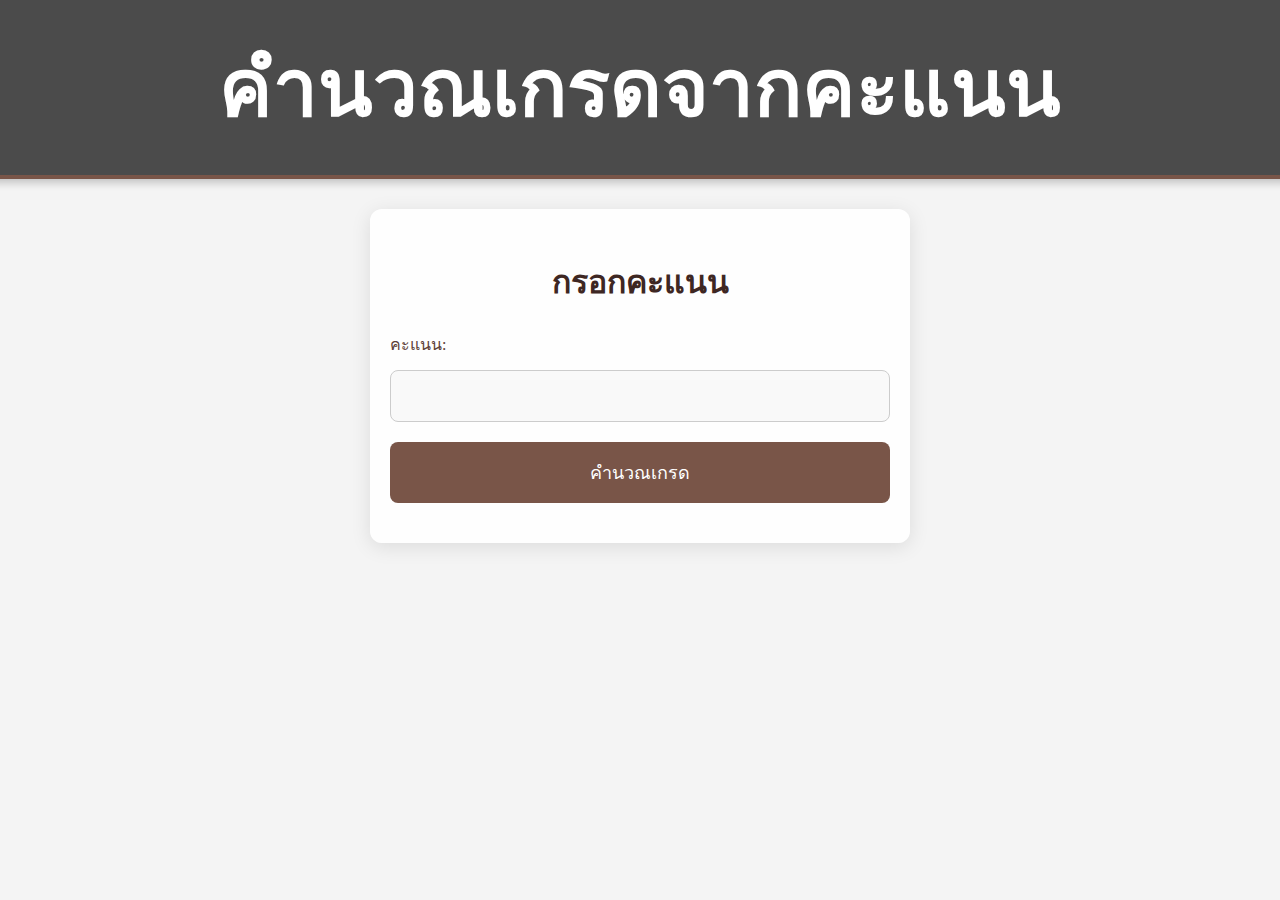
<file: java.html>
<!DOCTYPE html>
<html lang="th">
<head>
    <meta charset="UTF-8">
    <meta name="viewport" content="width=device-width, initial-scale=1.0">
    <title>คำนวณเกรด</title>
    <style>
        body {
            font-family: 'Times New Roman', Times, serif;
            margin: 0;
            background-color: #f4f4f4;
            color: #3E2723;
            padding: 0;
            height: 100vh;
            display: flex;
            flex-direction: column;
            justify-content: flex-start;
            align-items: center;
        }

        header {
            background-color: rgba(33, 33, 33, 0.8);
            color: white;
            text-align: center;
            padding: 1.5rem;
            width: 100%;
            box-shadow: 0 4px 8px rgba(0, 0, 0, 0.2);
            font-size: 2.5rem;
            border-bottom: 4px solid #795548; /* สีของไม้ */
        }

        h1 {
            margin: 0;
        }

        .container {
            width: 100%;
            max-width: 500px;
            margin: 30px auto;
            padding: 20px;
            background-color: rgba(255, 255, 255, 0.9); /* ใส่ความโปร่งแสง */
            border-radius: 12px;
            box-shadow: 0 4px 20px rgba(0, 0, 0, 0.1);
        }

        .form-container h2 {
            text-align: center;
            color: #3E2723;
            margin-bottom: 25px;
            font-size: 2rem;
        }

        .form-container label {
            display: block;
            margin: 10px 0 5px;
            color: #5D4037;
            font-size: 16px;
        }

        .form-container input {
            width: 100%;
            padding: 16px;
            margin: 8px 0 20px;
            border: 1px solid #ccc;
            border-radius: 8px;
            box-sizing: border-box;
            font-size: 16px;
            background-color: #f9f9f9;
            transition: border-color 0.3s ease-in-out;
        }

        .form-container input:focus {
            border-color: #795548;
            outline: none;
        }

        .form-container button {
            width: 100%;
            padding: 16px;
            background-color: #795548; /* สีของไม้ */
            color: white;
            border: none;
            border-radius: 8px;
            cursor: pointer;
            font-size: 18px;
            transition: background-color 0.3s ease-in-out;
        }

        .form-container button:hover {
            background-color: #6D4C41; /* สีของไม้เข้มขึ้น */
        }

        .result {
            text-align: center;
            margin-top: 20px;
            font-size: 1.5rem;
            font-weight: bold;
            color: #3E2723;
        }

        .result span {
            color: #795548;
        }
    </style>
</head>
<body>

<header>
    <h1>คำนวณเกรดจากคะแนน</h1>
</header>

<div class="container">

    <div class="form-container">
        <h2>กรอกคะแนน</h2>
        <form id="gradeForm">
            <label for="score">คะแนน:</label>
            <input type="number" id="score" name="score" min="0" max="100" required>

            <button type="button" onclick="calculateGrade()">คำนวณเกรด</button>
        </form>
    </div>

    <!-- แสดงผลเกรด -->
    <div class="result" id="gradeResult"></div>

</div>

<script>
    function calculateGrade() {
        // รับค่าคะแนนจากฟอร์ม
        var score = document.getElementById('score').value;
        var grade = '';

        // ตรวจสอบช่วงคะแนนและกำหนดเกรด
        if (score >= 90 && score <= 100) {
            grade = 'A';
        } else if (score >= 85 && score < 90) {
            grade = 'B+';
        } else if (score >= 80 && score < 85) {
            grade = 'B';
        } else if (score >= 75 && score < 80) {
            grade = 'C+';
        } else if (score >= 70 && score < 75) {
            grade = 'C';
        } else if (score >= 65 && score < 70) {
            grade = 'D+';
        } else if (score >= 60 && score < 65) {
            grade = 'D';
        } else if (score < 60) {
            grade = 'F';
        } else {
            grade = 'คะแนนไม่ถูกต้อง';
        }

        // แสดงผลเกรด
        var resultElement = document.getElementById('gradeResult');
        resultElement.innerHTML = 'เกรดของคุณคือ: <span>' + grade + '</span>';
    }
</script>

</body>
</html>
</file>
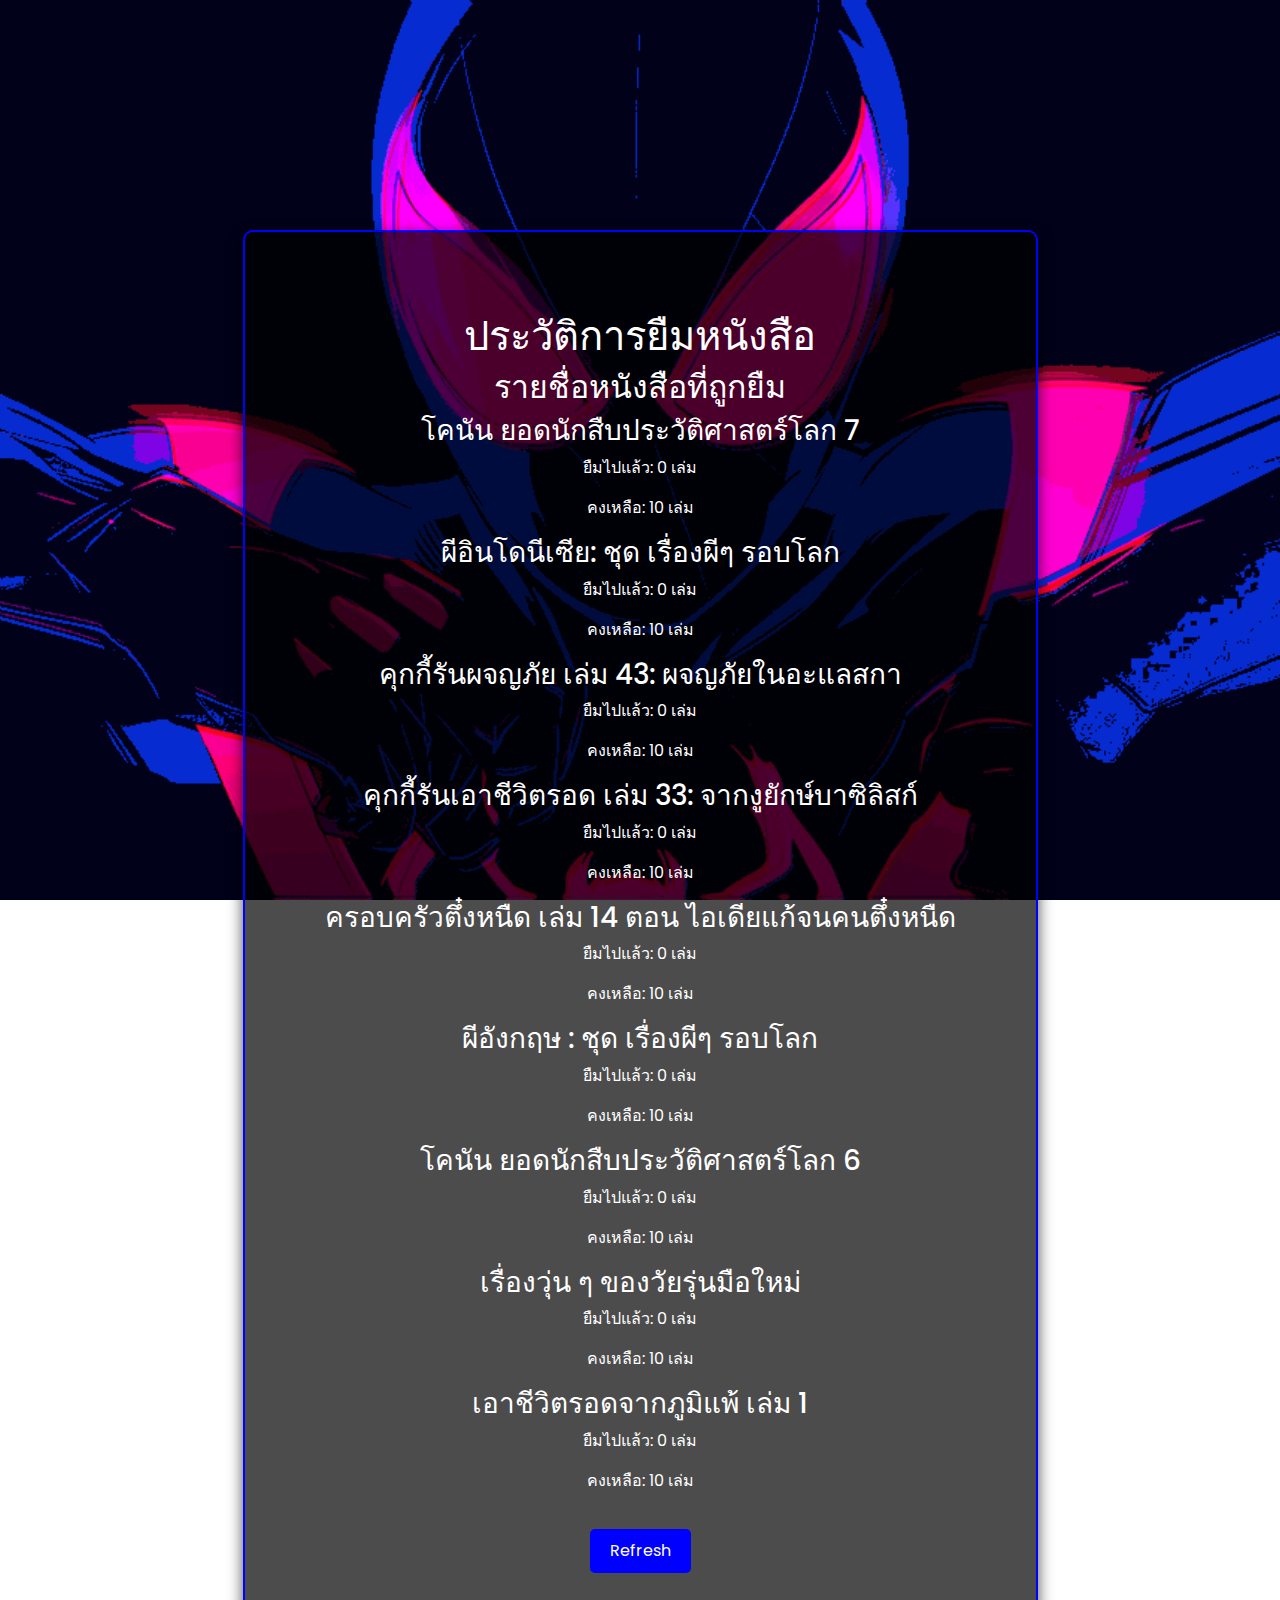
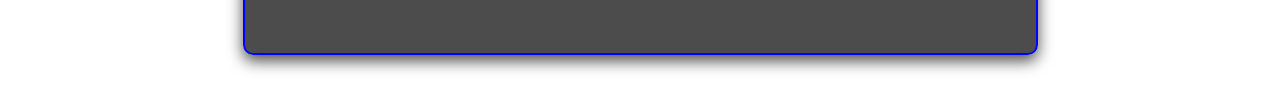
<file: static/ข้อมูล.html>
<!DOCTYPE html>
<html lang="th">

<head>
    <meta charset="UTF-8">
    <meta name="viewport" content="width=device-width, initial-scale=1.0">
    <title>ข้อมูล</title>
    <link href="https://fonts.googleapis.com/css2?family=Poppins:wght@300;400;600&display=swap" rel="stylesheet">
    <link rel="stylesheet" href="https://stackpath.bootstrapcdn.com/bootstrap/4.3.1/css/bootstrap.min.css">
    <link rel="stylesheet" href="https://cdnjs.cloudflare.com/ajax/libs/animate.css/4.1.1/animate.min.css">
    <link rel="stylesheet" crossorigin href="/static/Project.css">
    <style>
        .content {
            text-align: center;
            /* ทำให้ข้อความตรงกลาง */
            padding: 80px;
        }

        .text-section h1 {
            font-size: 2rem;
            font-weight: bold;
            margin-bottom: 20px;
        }

        .howto-section {
            margin-top: 80px;
            text-align: left;
            /* ข้อความในนี้จะจัดให้อยู่ทางซ้าย */
        }

        .howto-section h2 {
            font-size: 1.8rem;
            color: #0000ff;
            /* สีม่วงเข้ม */
            margin-bottom: 12px;
            font-weight: 600;
            padding-bottom: 5px;
            border-bottom: 2px solid #0000ff;
            /* เพิ่มเส้นขอบใต้หัวข้อ */
        }

        .howto-section p {
            font-size: 1rem;
            color: #ffffffc7;
            /* สีข้อความ */
            margin-bottom: 20px;
            line-height: 1.6;
            /* เพิ่มระยะห่างระหว่างบรรทัด */
            padding-left: 20px;
            /* ให้มีระยะห่างจากขอบซ้าย */
        }

        .footer {
            text-align: center;
            padding: 20px;
            background-color: #f8f9fa;
        }

        /* Animation */
        .animate-float-up {
            opacity: 0;
            transform: translateY(50px);
            transition: opacity 0.6s ease-out, transform 0.6s ease-out;
        }

        .animate-float-up-visible {
            opacity: 1;
            transform: translateY(0);
        }
    </style>
</head>

<body>
    <nav class="navbar navbar-expand-lg animate-float-up">
        <a class="navbar-brand" href="/static/Zeref.html">Z-BOOK</a>
        <div class="collapse navbar-collapse">
             <ul class="navbar-nav ml-auto">
                <li class="nav-item animate__animated animate__zoomIn"><a class="nav-link"
                        href="/static/หนังสือทั้งหมด.html">หนังสือทั้งหมด</a></li>
                <li class="nav-item animate__animated animate__zoomIn"><a class="nav-link"
                        href="/search_book">ค้นหารายการหนังสือ</a></li>
                <li class="nav-item animate__animated animate__zoomIn"><a class="nav-link"
                        href="/search_student">ค้นหารายชื่อนักศึกษา</a></li>
                <li class="nav-item animate__animated animate__zoomIn"><a class="nav-link"
                        href="/static/เติมเงิน.html">เติมเงิน</a></li>
                <li class="nav-item animate__animated animate__zoomIn"><a class="nav-link"
                        href="/static/ออกจากระบบ.html">ออกจากระบบ</a></li>
            </ul>
            </ul>
        </div>
    </nav>

    <div class="content animate__animated animate__zoomIn">
        <div>
            <h1>ประวัติการยืมหนังสือ</h1>
            <div class="borrow-history-section animate__animated animate__bounceInUp">
                <h2>รายชื่อหนังสือที่ถูกยืม</h2>
                <div id="borrowed-books">
                    <!-- รายการหนังสือที่ถูกยืมจะถูกแสดงที่นี่ -->
                </div>
                <button id="refreshButton" class="btn btn-primary">Refresh</button>
            </div>
        </div>
    </div>
    
    <script src="https://code.jquery.com/jquery-3.3.1.slim.min.js"></script>
    <script src="https://cdnjs.cloudflare.com/ajax/libs/popper.js/1.14.7/umd/popper.min.js"></script>
    <script src="https://stackpath.bootstrapcdn.com/bootstrap/4.3.1/js/bootstrap.min.js"></script>
    
    <script>
        const borrowedBooks = [
            { name: "โคนัน ยอดนักสืบประวัติศาสตร์โลก 7", total: 10, borrowed: 0 },
            { name: "ผีอินโดนีเซีย: ชุด เรื่องผีๆ รอบโลก", total: 10, borrowed: 0 },
            { name: "คุกกี้รันผจญภัย เล่ม 43: ผจญภัยในอะแลสกา", total: 10, borrowed: 0 },
            { name: "คุกกี้รันเอาชีวิตรอด เล่ม 33: จากงูยักษ์บาซิลิสก์", total: 10, borrowed: 0 },
            { name: "ครอบครัวตึ๋งหนืด เล่ม 14 ตอน ไอเดียแก้จนคนตึ๋งหนืด", total: 10, borrowed: 0 },
            { name: "ผีอังกฤษ : ชุด เรื่องผีๆ รอบโลก", total: 10, borrowed: 0 },
            { name: "โคนัน ยอดนักสืบประวัติศาสตร์โลก 6", total: 10, borrowed: 0 },
            { name: "เรื่องวุ่น ๆ ของวัยรุ่นมือใหม่", total: 10, borrowed: 0 },
            { name: "เอาชีวิตรอดจากภูมิแพ้ เล่ม 1", total: 10, borrowed: 0 },
        ];
    
        function displayBorrowedBooks() {
            const container = document.getElementById('borrowed-books');
            container.innerHTML = ''; // Clear the content before re-displaying
            borrowedBooks.forEach((book, index) => {
                const remaining = book.total - book.borrowed;
                const bookElement = document.createElement('div');
                bookElement.innerHTML = `
                    <h3>${book.name}</h3>
                    <p>ยืมไปแล้ว: <span id="borrowed-${index}">${book.borrowed}</span> เล่ม</p>
                    <p>คงเหลือ: <span id="remaining-${index}">${remaining}</span> เล่ม</p>
                `;
                container.appendChild(bookElement);
            });
        }
    
        function refreshPage() {
            displayBorrowedBooks();  // Reload the book info when the "Refresh" button is clicked
        }
    
        document.addEventListener("DOMContentLoaded", function() {
            displayBorrowedBooks(); // Display borrowed books initially
    
            // Add event listener for refresh button
            const refreshButton = document.getElementById("refreshButton");
            refreshButton.addEventListener("click", refreshPage); // Refresh the data on click
        });
    </script>
    
    <style>
        /* Styling for the Refresh button */
        #refreshButton {
            background-color: #0000ff; /* Blue color */
            color: white; /* White text */
            border: none; /* Remove border */
            padding: 10px 20px; /* Add padding */
            font-size: 16px; /* Font size */
            cursor: pointer; /* Pointer cursor */
            border-radius: 5px; /* Rounded corners */
            margin-top: 20px; /* Space from other elements */
        }
    
        /* Hover effect for Refresh button */
        #refreshButton:hover {
            background-color: #1e90ff; /* Lighter blue when hovered */
        }
    </style>
    
    
</body>

</html>
</file>
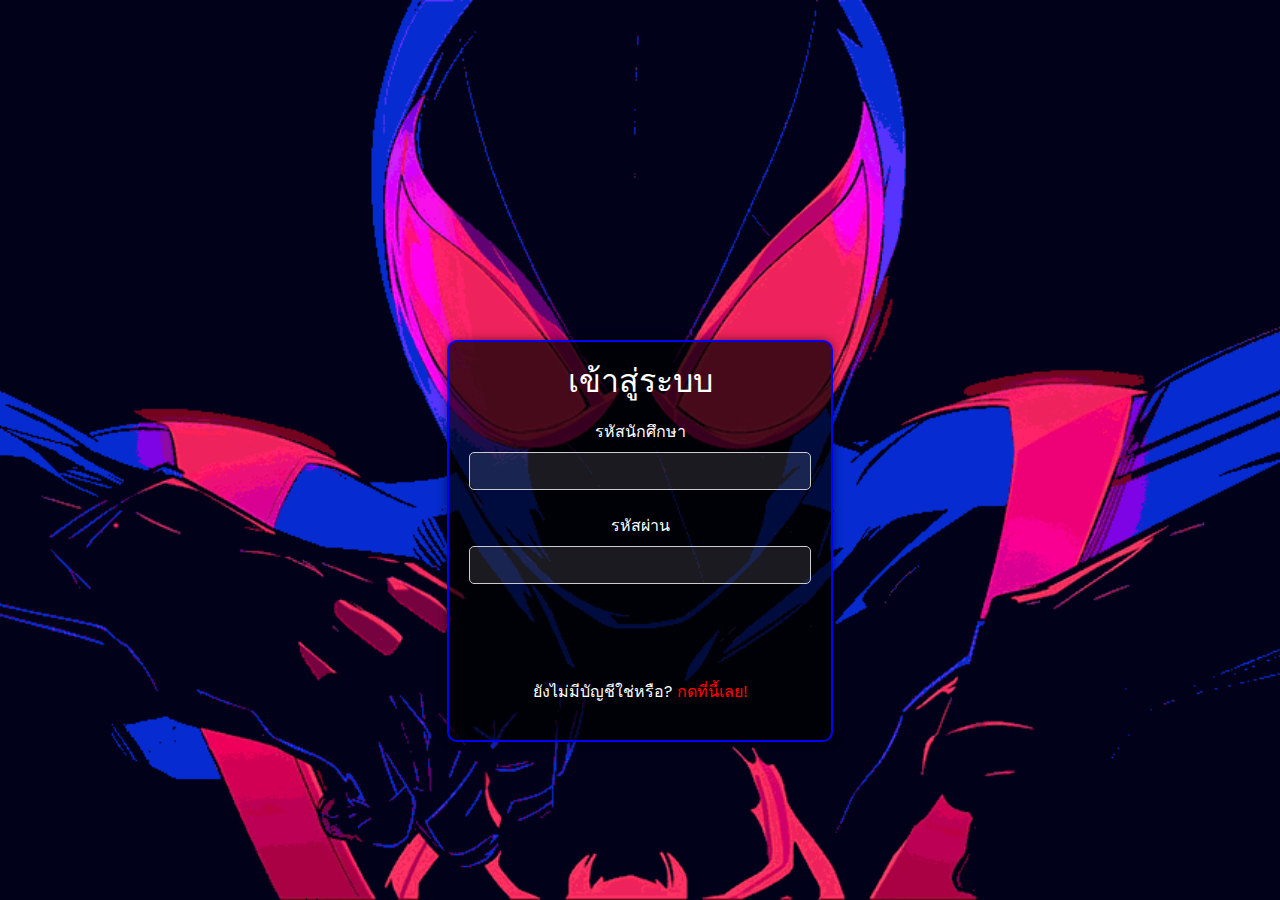
<file: static/ออกจากระบบ.html>
<!DOCTYPE html>
<html lang="th">

<head>
    <meta charset="UTF-8">
    <meta name="viewport" content="width=device-width, initial-scale=1.0">
    <title>Z-BOOK</title>
    <link href="https://fonts.googleapis.com/css2?family=Poppins:wght@300;400;600&display=swap" rel="stylesheet">
    <link rel="stylesheet" href="https://stackpath.bootstrapcdn.com/bootstrap/4.3.1/css/bootstrap.min.css">
    <link rel="stylesheet" href="https://cdnjs.cloudflare.com/ajax/libs/animate.css/4.1.1/animate.min.css">
    <link rel="stylesheet" href="/static/Project.css">
    <style>
        body {
            background-color: #000;
            color: #fff;
            font-family: 'Poppins', sans-serif;
        }

        .login-form,
        .register-form {
            max-width: 400px;
            margin: 50px auto;
            padding: 20px;
            background-color: rgba(0, 0, 0, 0.7);
            border-radius: 10px;
            box-shadow: 0 0 10px rgba(0, 0, 0, 0.5);
            border: 2px solid #0000ff;
        }

        .login-form h2,
        .register-form h2 {
            margin-bottom: 20px;
        }

        .form-group label {
            color: #fff;
        }

        .form-control {
            background-color: #333;
            border: none;
            color: #fff;
        }

        .btn-primary {
            background-color: #0000ff;
            border: none;
        }

        .text-white a {
            color: #ff0000;
        }

        .text-white a:hover {
            color: #ffffff;
        }

        .login-form p {
            margin-top: 20px;
        }

        .login-form,
        .register-form {
            max-width: 400px;
            margin: 50px auto;
            padding: 20px;
            background-color: rgba(0, 0, 0, 0.7);
            border-radius: 10px;
            box-shadow: 0 0 10px rgba(0, 0, 0, 0.5);
            border: 2px solid #0000ff;
        }

        .login-form h2,
        .register-form h2 {
            margin-bottom: 20px;
        }

        .form-group label {
            color: #fff;
        }

        .btn-primary {
            background-color: #0000ff;
            border: none;
        }

        .text-white a {
            color: #ff0000;
        }

        .text-white a:hover {
            color: #ffffff;
        }

        .login-form p,
        .register-form footer {
            margin-top: 20px;
        }

        .register-form {
            display: none;
        }

        .form-control {
            background-color: #333;
            /* Dark background for the dropdown */
            border: none;
            /* Remove border */
            color: #fff;
            /* White text */
            padding: 10px;
            /* Padding for a better appearance */
            border-radius: 5px;
            /* Rounded corners */
            font-size: 16px;
            /* Text size */
        }

        /* Styling the select dropdown when it's focused (active state) */
        .form-control:focus {
            background-color: #444;
            /* Slightly lighter background when focused */
            color: #ffffff;
            /* Yellow text color when focused */
            outline: none;
            /* Remove default focus outline */
        }

        /* Styling the options */
        .form-control option {
            background-color: #333;
            /* Background color for options */
            color: #fff;
            /* Text color for options */
        }

        /* Styling the option when hovered */
        .form-control option:hover {
            background-color: #555;
            /* Slightly lighter background on hover */
            color: #ffffff;
            /* Yellow text on hover */
        }

        /* Styling the option when selected */
        .form-control option:checked {
            background-color: #666;
            /* Even lighter background when selected */
            color: #ffffff;
            /* Yellow text for selected option */
        }

        .text-align {
            color: #eeeeeeaf;
            /* สีเทาอ่อน */
        }

        .animate-float-up {
            opacity: 0;
            transform: translateY(50px);
            transition: opacity 0.6s ease-out, transform 0.6s ease-out;
        }

        .animate-float-up-visible {
            opacity: 1;
            transform: translateY(0);
        }
    </style>
</head>

<body>
    <nav class="navbar navbar-expand-lg animate-float-up">
        <a class="navbar-brand" href="/static/Zeref.html">Z-BOOK</a>
        <button class="navbar-toggler" type="button" data-toggle="collapse" data-target="#navbarNav"
            aria-controls="navbarNav" aria-expanded="false" aria-label="Toggle navigation">
            <span class="navbar-toggler-icon"></span>
        </button>
        <div class="collapse navbar-collapse" id="navbarNav">
           <ul class="navbar-nav ml-auto">
                <li class="nav-item animate__animated animate__zoomIn"><a class="nav-link"
                        href="/static/หนังสือทั้งหมด.html">หนังสือทั้งหมด</a></li>
                <li class="nav-item animate__animated animate__zoomIn"><a class="nav-link"
                        href="/search_book">ค้นหารายการหนังสือ</a></li>
                <li class="nav-item animate__animated animate__zoomIn"><a class="nav-link"
                        href="/search_student">ค้นหารายชื่อนักศึกษา</a></li>
                <li class="nav-item animate__animated animate__zoomIn"><a class="nav-link"
                        href="/static/เติมเงิน.html">เติมเงิน</a></li>
                <li class="nav-item animate__animated animate__zoomIn"><a class="nav-link"
                        href="/static/ออกจากระบบ.html">ออกจากระบบ</a></li>
            </ul>
        </div>
    </nav>

    <!-- Login Form Section -->
    <div class="login-form animate__animated animate__zoomIn">
        <h2 class="text-center">เข้าสู่ระบบ</h2>

        <form action="/login" method="POST">
            <div class="form-group">
                <label for="studentID">รหัสนักศึกษา</label>
                <input type="text" id="studentID" name="studentID" class="form-control" required>
            </div>
            <div class="form-group">
                <label for="password">รหัสผ่าน</label>
                <input type="password" id="password" name="password" class="form-control" required>
            </div>
            <div class="form-group text-center">
                <div id="cloudflare-verification">

                </div>
            </div>
            <form action="/signup" method="get">
                <button type="submit" class="btn btn-primary btn-block animate-float-up">เข้าสู่ระบบ</button>
            </form>
        </form>
        <p class="text-white text-center">ยังไม่มีบัญชีใช่หรือ? <a href="#" id="show-register-form">กดที่นี้เลย!</a></p>
    </div>

    <!-- Register Form Section -->
    <div class="register-form container mt-5 animate__animated animate__zoomIn">
        <h2 class="text-center text-white mb-4">ลงทะเบียนผู้ใช้งาน</h2>
        <form action="/signup" method="post">
            <!-- คำนำหน้า และ รหัสนักศึกษา -->
            <div class="form-group row mb-3">
                <div class="col">
                    <label for="prefix" class="text-white">คำนำหน้า:</label>
                    <select id="prefix" name="prefix" class="form-control" required>
                        <option hidden>เลือกคำนำหน้า</option>
                        <option value="นาย">นาย</option>
                        <option value="นาง">นาง</option>
                        <option value="นางสาว">นางสาว</option>
                    </select>
                </div>
                <div class="col">
                    <label for="studentID" class="text-white">รหัสนักศึกษา:</label>
                    <input type="text" id="studentID" name="studentID" class="form-control" required>
                </div>
            </div>

            <!-- ชื่อ และ นามสกุล -->
            <div class="form-group row mb-3">
                <div class="col">
                    <label for="firstName" class="text-white">ชื่อ:</label>
                    <input type="text" id="firstName" name="firstName" class="form-control" required>
                </div>
                <div class="col">
                    <label for="lastName" class="text-white">นามสกุล:</label>
                    <input type="text" id="lastName" name="lastName" class="form-control" required>
                </div>
            </div>

            <!-- ชั้นปี และ แผนก -->
            <div class="form-group row mb-3">
                <div class="col">
                    <label for="year" class="text-white">ชั้นปี:</label>
                    <select id="year" name="year" class="form-control" required>
                        <option hidden>เลือกชั้นปี</option>
                        <option value="1">ปวช.1</option>
                        <option value="2">ปวช.2</option>
                        <option value="3">ปวช.3</option>
                        <option value="4">ปวส.1</option>
                        <option value="5">ปวส.2</option>
                    </select>
                </div>
                <div class="col">
                    <label for="department" class="text-white">แผนก:</label>
                    <select id="department" name="department" class="form-control" required>
                        <option hidden>เลือกแผนก</option>
                        <option value="แผนกวิชาช่างเทคนิคคอมพิวเตอร์">แผนกวิชาช่างเทคนิคคอมพิวเตอร์</option>
                        <option value="แผนกวิชาช่างอิเล็กทรอนิกส์">แผนกวิชาช่างอิเล็กทรอนิกส์</option>
                        <option value="แผนกวิชาช่างไฟฟ้า">แผนกวิชาช่างไฟฟ้า</option>
                        <option value="แผนกวิชาช่างเชื่อมโลหะ">แผนกวิชาช่างเชื่อมโลหะ</option>
                    </select>
                </div>
            </div>
            <!-- เลขบัญชี และ อายุ -->
            <div class="form-group row mb-3">
                <div class="col">
                    <label for="accountNumber" class="text-white">เลขบัญชี:</label>
                    <input type="text" id="accountNumber" name="accountNumber" class="form-control" required>
                </div>
                <div class="col">
                    <label for="age" class="text-white">อายุ:</label>
                    <input type="number" id="age" name="age" class="form-control" min="1" max="100" required>
                </div>
            </div>

            <!-- อีเมล และ เบอร์โทรศัพท์ -->
            <div class="form-group row mb-3">
                <div class="col">
                    <label for="email" class="text-white">อีเมล:</label>
                    <input type="email" id="email" name="email" class="form-control" required>
                </div>
                <div class="col">
                    <label for="phone" class="text-white">เบอร์โทรศัพท์:</label>
                    <input type="tel" id="phone" name="phone" class="form-control" pattern="[0-9]{10}" required
                        title="กรุณากรอกเบอร์โทรศัพท์ให้ถูกต้อง (ตัวเลข 10 หลัก)"
                        oninput="this.value = this.value.replace(/[^0-9]/g, '')">
                    <small class="text-align">กรุณากรอกเบอร์โทรศัพท์ 10 หลัก</small>
                </div>
            </div>

            <!-- รหัสผ่าน -->
            <div class="form-group mb-3">
                <label for="password" class="text-white">รหัสผ่าน:</label>
                <input type="password" id="password" name="password" class="form-control" required>
            </div>

            <!-- ปุ่มส่งข้อมูล -->
            <button type="submit" class="btn btn-primary btn-block animate-float-up">ลงชื่อเข้าใช้</button>

            <!-- ลิงก์ไปยังหน้าเข้าสู่ระบบ -->
            <footer class="text-center mt-3 text-white">
                มีสมาชิกอยู่แล้วใช่ไหม? <a href="ออกจากระบบ.html" style="color: #ff0000;">กดตรงนี้ได้เลย</a>
            </footer>
        </form>
    </div>
    <script src="https://code.jquery.com/jquery-3.3.1.slim.min.js"></script>
    <script src="https://cdnjs.cloudflare.com/ajax/libs/popper.js/1.14.7/umd/popper.min.js"></script>
    <script src="https://stackpath.bootstrapcdn.com/bootstrap/4.3.1/js/bootstrap.min.js"></script>
    <script>
        document.querySelector('.navbar-toggler').addEventListener('click', function () {
            const menu = document.querySelector('.navbar-collapse');
            menu.classList.toggle('show');
        });
        document.getElementById('show-register-form').addEventListener('click', function (event) {
            event.preventDefault();
            document.querySelector('.login-form').style.display = 'none';
            document.querySelector('.register-form').style.display = 'block';
        });
    </script>
</body>

</html>
</file>
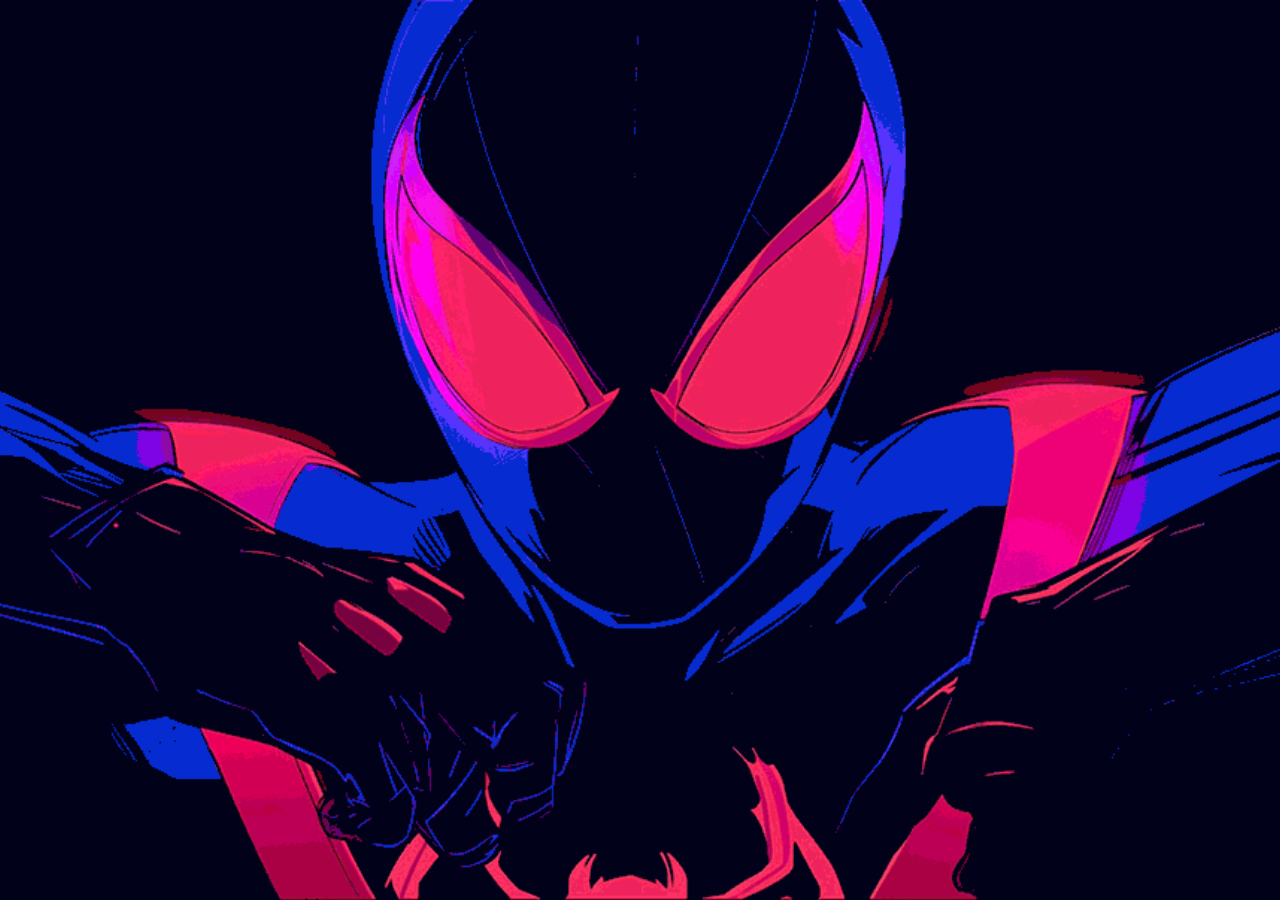
<file: templates/Login.html>
<!DOCTYPE html>
<html lang="th">

<head>
    <meta charset="UTF-8">
    <meta name="viewport" content="width=device-width, initial-scale=1.0">
    <title>Z-BOOK</title>
    <link href="https://fonts.googleapis.com/css2?family=Poppins:wght@300;400;600&display=swap" rel="stylesheet">
    <link rel="stylesheet" href="https://stackpath.bootstrapcdn.com/bootstrap/4.3.1/css/bootstrap.min.css">
    <link rel="stylesheet" href="https://cdnjs.cloudflare.com/ajax/libs/animate.css/4.1.1/animate.min.css">
    <link rel="stylesheet" href="/static/Project.css">
    <style>
        body {
            background-color: #000;
            color: #fff;
            font-family: 'Poppins', sans-serif;
        }

        .login-form,
        .register-form {
            max-width: 400px;
            margin: 50px auto;
            padding: 20px;
            background-color: rgba(0, 0, 0, 0.7);
            border-radius: 10px;
            box-shadow: 0 0 10px rgba(0, 0, 0, 0.5);
            border: 2px solid #0000ff;
        }

        .login-form h2,
        .register-form h2 {
            margin-bottom: 20px;
        }

        .form-group label {
            color: #fff;
        }

        .form-control {
            background-color: #333;
            border: none;
            color: #fff;
        }

        .btn-primary {
            background-color: #0000ff;
            border: none;
        }

        .text-white a {
            color: #ff0000;
        }

        .text-white a:hover {
            color: #ffffff;
        }

        .login-form p {
            margin-top: 20px;
        }

        .login-form,
        .register-form {
            max-width: 400px;
            margin: 50px auto;
            padding: 20px;
            background-color: rgba(0, 0, 0, 0.7);
            border-radius: 10px;
            box-shadow: 0 0 10px rgba(0, 0, 0, 0.5);
            border: 2px solid #0000ff;
        }

        .login-form h2,
        .register-form h2 {
            margin-bottom: 20px;
        }

        .form-group label {
            color: #fff;
        }

        .btn-primary {
            background-color: #0000ff;
            border: none;
        }

        .text-white a {
            color: #ff0000;
        }

        .text-white a:hover {
            color: #ffffff;
        }

        .login-form p,
        .register-form footer {
            margin-top: 20px;
        }

        .register-form {
            display: none;
        }

        .form-control {
            background-color: #333;
            /* Dark background for the dropdown */
            border: none;
            /* Remove border */
            color: #fff;
            /* White text */
            padding: 10px;
            /* Padding for a better appearance */
            border-radius: 5px;
            /* Rounded corners */
            font-size: 16px;
            /* Text size */
        }

        /* Styling the select dropdown when it's focused (active state) */
        .form-control:focus {
            background-color: #444;
            /* Slightly lighter background when focused */
            color: #ffffff;
            /* Yellow text color when focused */
            outline: none;
            /* Remove default focus outline */
        }

        /* Styling the options */
        .form-control option {
            background-color: #333;
            /* Background color for options */
            color: #fff;
            /* Text color for options */
        }

        /* Styling the option when hovered */
        .form-control option:hover {
            background-color: #555;
            /* Slightly lighter background on hover */
            color: #ffffff;
            /* Yellow text on hover */
        }

        /* Styling the option when selected */
        .form-control option:checked {
            background-color: #666;
            /* Even lighter background when selected */
            color: #ffffff;
            /* Yellow text for selected option */
        }

        .text-align {
            color: #eeeeeeaf;
            /* สีเทาอ่อน */
        }

        .animate-float-up {
            opacity: 0;
            transform: translateY(50px);
            transition: opacity 0.6s ease-out, transform 0.6s ease-out;
        }

        .animate-float-up-visible {
            opacity: 1;
            transform: translateY(0);
        }
    </style>
</head>

<body>
    <nav class="navbar navbar-expand-lg animate-float-up">
        <a class="navbar-brand" href="/static/Zeref.html">Z-BOOK</a>
        <button class="navbar-toggler" type="button" data-toggle="collapse" data-target="#navbarNav"
            aria-controls="navbarNav" aria-expanded="false" aria-label="Toggle navigation">
            <span class="navbar-toggler-icon"></span>
        </button>
        <div class="collapse navbar-collapse" id="navbarNav">
           <ul class="navbar-nav ml-auto">
                <li class="nav-item animate__animated animate__zoomIn"><a class="nav-link"
                        href="/static/หนังสือทั้งหมด.html">หนังสือทั้งหมด</a></li>
                <li class="nav-item animate__animated animate__zoomIn"><a class="nav-link"
                        href="/search_book">ค้นหารายการหนังสือ</a></li>
                <li class="nav-item animate__animated animate__zoomIn"><a class="nav-link"
                        href="/search_student">ค้นหารายชื่อนักศึกษา</a></li>
                <li class="nav-item animate__animated animate__zoomIn"><a class="nav-link"
                        href="/static/เติมเงิน.html">เติมเงิน</a></li>
                <li class="nav-item animate__animated animate__zoomIn"><a class="nav-link"
                        href="/static/ออกจากระบบ.html">ออกจากระบบ</a></li>
            </ul>
        </div>
    </nav>

    <!-- Login Form Section -->
    <div class="login-form animate-float-up">
        <h2 class="text-center">เข้าสู่ระบบ</h2>
    
        <form action="/login" method="POST">
            <div class="form-group">
                <label for="studentID">รหัสนักศึกษา</label>
                <input type="text" id="studentID" name="studentID" class="form-control" required>
            </div>
            <div class="form-group">
                <label for="password">รหัสผ่าน</label>
                <input type="password" id="password" name="password" class="form-control" required>
            </div>
    
            <!-- Display error messages from flash -->
            <form action="/signup" method="get">
                <button type="submit" class="btn btn-primary btn-block animate-float-up">เข้าสู่ระบบ</button>
            </form>
        </form>
        <p class="text-white text-center">ยังไม่มีบัญชีใช่หรือ? <a href="#" id="show-register-form">กดที่นี้เลย!</a></p>
    </div>

    <!-- Register Form Section -->
    <div class="register-form container mt-5 animate-float-up">
        <h2 class="text-center text-white mb-4">ลงทะเบียนผู้ใช้งาน</h2>
        <form action="/signup" method="post">
            <!-- คำนำหน้า และ รหัสนักศึกษา -->
            <div class="form-group row mb-3">
                <div class="col">
                    <label for="prefix" class="text-white">คำนำหน้า:</label>
                    <select id="prefix" name="prefix" class="form-control" required>
                        <option hidden>เลือกคำนำหน้า</option>
                        <option value="นาย">นาย</option>
                        <option value="นาง">นาง</option>
                        <option value="นางสาว">นางสาว</option>
                    </select>
                </div>
                <div class="col">
                    <label for="studentID" class="text-white">รหัสนักศึกษา:</label>
                    <input type="text" id="studentID" name="studentID" class="form-control" required>
                </div>
            </div>

            <!-- ชื่อ และ นามสกุล -->
            <div class="form-group row mb-3">
                <div class="col">
                    <label for="firstName" class="text-white">ชื่อ:</label>
                    <input type="text" id="firstName" name="firstName" class="form-control" required>
                </div>
                <div class="col">
                    <label for="lastName" class="text-white">นามสกุล:</label>
                    <input type="text" id="lastName" name="lastName" class="form-control" required>
                </div>
            </div>

            <!-- ชั้นปี และ แผนก -->
            <div class="form-group row mb-3">
                <div class="col">
                    <label for="year" class="text-white">ชั้นปี:</label>
                    <select id="year" name="year" class="form-control" required>
                        <option hidden>เลือกชั้นปี</option>
                        <option value="1">ปวช.1</option>
                        <option value="2">ปวช.2</option>
                        <option value="3">ปวช.3</option>
                        <option value="4">ปวส.1</option>
                        <option value="5">ปวส.2</option>
                    </select>
                </div>
                <div class="col">
                    <label for="department" class="text-white">แผนก:</label>
                    <select id="department" name="department" class="form-control" required>
                        <option hidden>เลือกแผนก</option>
                        <option value="แผนกวิชาช่างเทคนิคคอมพิวเตอร์">แผนกวิชาช่างเทคนิคคอมพิวเตอร์</option>
                        <option value="แผนกวิชาช่างอิเล็กทรอนิกส์">แผนกวิชาช่างอิเล็กทรอนิกส์</option>
                        <option value="แผนกวิชาช่างไฟฟ้า">แผนกวิชาช่างไฟฟ้า</option>
                        <option value="แผนกวิชาช่างเชื่อมโลหะ">แผนกวิชาช่างเชื่อมโลหะ</option>
                    </select>
                </div>
            </div>
            <!-- เลขบัญชี และ อายุ -->
            <div class="form-group row mb-3">
                <div class="col">
                    <label for="accountNumber" class="text-white">เลขบัญชี:</label>
                    <input type="text" id="accountNumber" name="accountNumber" class="form-control" required>
                </div>
                <div class="col">
                    <label for="age" class="text-white">อายุ:</label>
                    <input type="number" id="age" name="age" class="form-control" min="1" max="100" required>
                </div>
            </div>

            <!-- อีเมล และ เบอร์โทรศัพท์ -->
            <div class="form-group row mb-3">
                <div class="col">
                    <label for="email" class="text-white">อีเมล:</label>
                    <input type="email" id="email" name="email" class="form-control" required>
                </div>
                <div class="col">
                    <label for="phone" class="text-white">เบอร์โทรศัพท์:</label>
                    <input type="tel" id="phone" name="phone" class="form-control" pattern="[0-9]{10}" required
                        title="กรุณากรอกเบอร์โทรศัพท์ให้ถูกต้อง (ตัวเลข 10 หลัก)"
                        oninput="this.value = this.value.replace(/[^0-9]/g, '')">
                    <small class="text-align">กรุณากรอกเบอร์โทรศัพท์ 10 หลัก</small>
                </div>
            </div>

            <!-- รหัสผ่าน -->
            <div class="form-group mb-3">
                <label for="password" class="text-white">รหัสผ่าน:</label>
                <input type="password" id="password" name="password" class="form-control" required>
            </div>

            <!-- ปุ่มส่งข้อมูล -->
            <button type="submit" class="btn btn-primary btn-block">ลงชื่อเข้าใช้</button>

            <!-- ลิงก์ไปยังหน้าเข้าสู่ระบบ -->
            <footer class="text-center mt-3 text-white">
                มีสมาชิกอยู่แล้วใช่ไหม? <a href="ออกจากระบบ.html" style="color: #ff0000;">กดตรงนี้ได้เลย</a>
            </footer>
        </form>
    </div>
    <script src="https://code.jquery.com/jquery-3.3.1.slim.min.js"></script>
    <script src="https://cdnjs.cloudflare.com/ajax/libs/popper.js/1.14.7/umd/popper.min.js"></script>
    <script src="https://stackpath.bootstrapcdn.com/bootstrap/4.3.1/js/bootstrap.min.js"></script>
    <script>
        // ตรวจสอบสถานะการเข้าสู่ระบบ
        function checkLoginStatus() {
            const isLoggedIn = localStorage.getItem("loggedIn"); // ตรวจสอบว่าเข้าสู่ระบบหรือยัง

            // ถ้ายังไม่ได้เข้าสู่ระบบ
            if (!isLoggedIn) {
                // แสดงหน้าฟอร์มเข้าสู่ระบบ
                document.getElementById('login-form').style.display = 'block';
                document.getElementById('register-form').style.display = 'none';
            } else {
                // ถ้าเข้าสู่ระบบแล้ว เปลี่ยนเส้นทางไปยังหน้าหลัก
                window.location.href = "/home"; // ปรับให้เป็นหน้าแรกที่คุณต้องการ
            }
        }

        // เมื่อโหลดหน้า
        window.onload = checkLoginStatus;

        // การเข้าสู่ระบบ
        document.getElementById('loginForm').addEventListener('submit', function(event) {
            event.preventDefault();
            const studentID = document.getElementById('studentID').value;
            const password = document.getElementById('password').value;

            // หากข้อมูลถูกต้อง
            if (studentID && password) {
                // บันทึกสถานะการเข้าสู่ระบบ
                localStorage.setItem("loggedIn", true);
                window.location.href = "/home"; // เปลี่ยนไปหน้าแรก
            } else {
                alert('กรุณากรอกข้อมูลให้ถูกต้อง');
            }
        });

        // แสดงแบบฟอร์มลงทะเบียน
        document.getElementById('show-register-form').addEventListener('click', function(event) {
            event.preventDefault();
            document.getElementById('login-form').style.display = 'none';
            document.getElementById('register-form').style.display = 'block';
        });
    </script>
</body>

</html>
</file>
<file: static/Project.css>
/* Global Styles */
@keyframes floatUp {
    from {
        opacity: 0;
        transform: translateY(50px);
    }

    to {
        opacity: 1;
        transform: translateY(0);
    }
}

.animate-float-up {
    animation: floatUp 1s ease-out forwards;
    opacity: 0;
}

body {
    margin: 0;
    font-family: 'Poppins', sans-serif;
    background: url('/static/images/spider.gif') no-repeat center center fixed;
    background-size: cover;
    color: #fff;
    text-align: center;
    min-height: 100vh;
    display: flex;
    flex-direction: column;
    justify-content: center;
    align-items: center;
}

/* Navbar */
.navbar {
    display: flex;
    justify-content: center;
    align-items: center;
    padding: 3rem;
    background-color: rgba(0, 0, 0, 0.7);
    margin: 3rem;
    border-radius: 10px;
    box-shadow: 0px 6px 15px rgba(0, 0, 0, 0.7);
    text-align: center;
    border: 2px solid #0000ff;
}

/* สไตล์สำหรับ .navbar-brand */
.navbar-brand {
    color: #D8DEE9;
    /* สีเริ่มต้นเหมือน .nav-link */
    font-size: 1.75rem;
    font-weight: bold;
    margin-left: 20px;
    transition: color 0.3s ease, transform 0.3s ease;
    /* การเปลี่ยนสีและขยายเมื่อชี้ */
}

/* เมื่อชี้ไปที่ .navbar-brand */
.navbar-brand:hover {
    color: #D8DEE9;
    /* เปลี่ยนสีเหมือน .nav-link เมื่อชี้ */
    transform: scale(1.1);
    /* ขยายขนาดเมื่อชี้ */
}

/* เมื่อคลิกที่ .navbar-brand */
.navbar-brand:active {
    color: #9b59b6;
    /* สีม่วงเมื่อคลิก */
    transform: scale(0.98);
    /* ลดขนาดเมื่อคลิก */
}

/* Navbar Links - Hover Effects */
.navbar-nav .nav-item a {
    color: #fff;
    padding: 10px;
    text-decoration: none;
}

.navbar-nav .nav-link {
    color: #D8DEE9;
    margin-left: 20px;
    font-size: 1.1rem;
    transition: color 0.3s ease, transform 0.3s ease;
}

.navbar-nav .nav-link:hover {
    color: #D8DEE9;
    transform: scale(1.1);
}

.navbar-nav .nav-link:active {
    color: #0000ff;
    transform: scale(0.98);
}

/* Content Section */
.content {
    display: flex;
    justify-content: center;
    align-items: center;
    padding: 3rem;
    background-color: rgba(0, 0, 0, 0.7);
    margin: 3rem;
    border-radius: 10px;
    box-shadow: 0px 6px 15px rgba(0, 0, 0, 0.7);
    text-align: center;
    border: 2px solid #0000ff;
}

.content img {
    max-width: 60%;
    height: auto;
    border-radius: 10px;
}

.text-section {
    max-width: 40%;
    color: white;
}

.text-section h1 {
    font-size: 3rem;
    font-weight: 700;
    margin-bottom: 1rem;
}

.text-section p {
    font-size: 1.25rem;
    line-height: 1.6;
    margin-bottom: 2rem;
}

.text-section button {
    background-color: rgba(0, 0, 0, 0.6);
    /* สีพื้นหลังดำบาง */
    color: white;
    border: 2px solid #0000ff;
    /* กรอบสีม่วง */
    padding: 0.75rem 1.5rem;
    font-size: 1rem;
    cursor: pointer;
    border-radius: 8px;
    transition: all 0.3s ease;
    position: relative;
    box-shadow: 0px 4px 6px rgba(0, 0, 0, 0.2);
    /* เงาเบาๆ เพื่อให้ปุ่มดูมีมิติ */
}

/* เอฟเฟกต์เมื่อ hover */
.text-section button:hover {
    background-color: #0000ff;
    /* สีม่วงเข้ม */
    border-color: #0000ff;
    /* เปลี่ยนกรอบเป็นสีม่วงเข้ม */
    transform: translateY(-5px);
    /* เคลื่อนที่ขึ้นเล็กน้อย */
    box-shadow: 0px 8px 12px rgba(0, 0, 0, 0.3);
    /* เพิ่มเงาให้มากขึ้น */
}

/* เอฟเฟกต์เมื่อคลิกปุ่ม */
.text-section button:active {
    transform: translateY(2px);
    /* เคลื่อนที่ลงเมื่อคลิก */
    box-shadow: 0px 2px 4px rgba(0, 0, 0, 0.1);
    /* ลดเงาเมื่อคลิก */
}

/* เพิ่มเอฟเฟกต์เมื่อได้รับการโฟกัส */
.text-section button:focus {
    outline: none;
    /* เอาขอบสีออก */
    border-color: #0000ff;
    /* ขอบสีม่วงเข้ม */
    box-shadow: 0px 0px 8px #0000ff;
    /* เพิ่มแสงสีม่วงเมื่อปุ่มได้รับการโฟกัส */
}


/* Products Section */
.products-section {
    padding: 1rem 1.5rem;
    background-color: rgba(0, 0, 0, 0.6);
    margin: 3rem 0;
    border-radius: 12px;
    box-shadow: 0px 8px 20px rgba(0, 0, 0, 0.5);
    border: 2px solid #0000ff;
}

.products-section h2 {
    font-size: 2.5rem;
    color: #fff;
    margin-bottom: 2rem;
    font-weight: 700;
}

.products-container {
    display: flex;
    flex-wrap: wrap;
    justify-content: space-between;
}

.product-card {
    background-color: rgba(255, 255, 255, 0.1);
    border-radius: 10px;
    padding: 1.5rem;
    margin: 1rem;
    text-align: center;
    width: 250px;
    transition: all 0.3s ease;
    box-shadow: 0px 4px 10px rgba(0, 0, 0, 0.3);
}

.product-card:hover {
    transform: translateY(-5px);
    box-shadow: 0px 8px 20px #0000ff;
}

/* ปรับขนาดของรูปภาพให้เท่ากัน */
.product-card img {
    width: 150px;
    /* ขนาดความกว้างที่กำหนด */
    height: 200px;
    /* ขนาดความสูงที่กำหนด */
    object-fit: cover;
    /* ให้รูปภาพคงสัดส่วนเดิม */
    border-radius: 8px;
}

.product-card h3 {
    font-size: 1.5rem;
    margin: 1rem 0;
    color: #fff;
}

.product-card p {
    font-size: 1rem;
    margin: 0.5rem 0;
    color: #bbb;
}

.product-card button {
    margin-top: auto;
    /* ทำให้ปุ่มอยู่ด้านล่างสุดของการ์ด */
    background-color: rgba(0, 0, 0, 0.6);
    color: white;
    border: 2px solid #0000ff;
    padding: 0.5rem 1rem;
    font-size: 1rem;
    cursor: pointer;
    border-radius: 8px;
    width: 100%;
    transition: all 0.3s ease;
}

.product-card button:hover {
    background-color: #0000ff;
}

/* Modal Styles */
.modal-content {
    background-color: rgba(0, 0, 0, 0.9);
    color: white;
    border-radius: 10px;
    border: none;
}

.modal-header {
    border-bottom: 1px solid rgba(255, 255, 255, 0.2);
}

.modal-header .close {
    color: white;
    opacity: 1;
}

.modal-header .close:hover {
    color: #0000ff;
}

/* Footer Modal */
.modal-footer {
    border-top: 1px solid rgba(255, 255, 255, 0.2);
    justify-content: flex-end;
}

.modal-footer .btn {
    background-color: rgba(255, 255, 255, 0.2);
    color: white;
    border: none;
    border-radius: 4px;
    padding: 0.5rem 1.25rem;
}

.modal-footer .btn:hover {
    background-color: #0000ff;
}

/* Image in Modal */
.modal-body img {
    border-radius: 10px;
    max-width: 100%;
    height: auto;
    margin-bottom: 1rem;
}

/* Media Queries for Responsiveness */
@media screen and (max-width: 768px) {
    .content {
        flex-direction: column;
        padding: 2rem;
    }

    .text-section {
        max-width: 90%;
        margin-bottom: 2rem;
    }

    .products-container {
        grid-template-columns: 1fr;
    }

    .product-card {
        width: auto;
        margin: 1rem 0;
    }

    .navbar-nav .nav-link {
        margin-left: 10px;
        font-size: 1rem;
    }

    .modal-content {
        padding: 4rem 2rem;
    }
}

@media screen and (max-width: 480px) {
    .navbar-brand {
        font-size: 1.5rem;
    }

    .text-section h1 {
        font-size: 2rem;
    }

    .text-section p {
        font-size: 1rem;
    }

    .product-card {
        width: 100%;
    }
}

/* Back Button */
.go-back-btn {
    background-color: #333;
    color: white;
    border-radius: 8px;
    padding: 0.75rem 1.5rem;
    font-size: 1.25rem;
    border: none;
    transition: background-color 0.3s ease, transform 0.3s ease;
}

.go-back-btn:hover {
    background-color: #555;
    transform: translateY(-3px);
}

/* Dropdown */
.dropdown {
    position: relative;
    display: inline-block;
}

.dropdown-toggle {
    background-color: rgba(0, 0, 0, 0.6);
    color: white;
    padding: 0.75rem 1.5rem;
    font-size: 1rem;
    border: 2px solid #0000ff;
    border-radius: 8px;
    cursor: pointer;
    transition: all 0.3s ease;
}

.dropdown-toggle:hover {
    background-color: #0000ff;
    border-color: #0000ff;
    transform: translateY(-3px);
}

.dropdown-menu-custom {
    display: none;
    position: absolute;
    background-color: rgba(0, 0, 0, 0.8);
    list-style-type: none;
    padding: 0;
    margin: 0;
    border-radius: 8px;
    box-shadow: 0px 4px 6px rgba(0, 0, 0, 0.5);
    width: 200px;
    top: 100%;
    left: 0;
}

.dropdown-menu-custom li {
    padding: 10px 20px;
    text-align: left;
    color: #fff;
}

.dropdown-menu-custom li:hover {
    background-color: #0000ff;
}

.dropdown:hover .dropdown-menu-custom {
    display: block;
}

.dropdown-toggle:active,
.dropdown-menu-custom li:active {
    transform: scale(0.98);
}

/* กรอบและการตกแต่งของฟอร์ม */
.register-form {
    background-color: rgba(0, 0, 0, 0.6);
    /* สีพื้นหลังเข้ม */
    border: 2px solid #444;
    /* กรอบสีดำอ่อน */
    padding: 2rem;
    border-radius: 8px;
    box-shadow: 0px 4px 8px rgba(0, 0, 0, 0.5);
    max-width: 500px;
    margin: 2rem auto;
}

/* ปรับข้อความในหัวข้อ */
.register-form h2 {
    font-size: 2rem;
    font-weight: 600;
    margin-bottom: 1rem;
    color: #fff;
}

/* ปรับรูปแบบของฟอร์ม */
.form-group {
    margin-bottom: 1.5rem;
}

.form-group label {
    font-size: 1rem;
    font-weight: 500;
    color: #fff;
}

.form-group input {
    border: 1px solid #ccc;
    /* กรอบปกติ */
    padding: 0.75rem;
    border-radius: 5px;
    width: 100%;
    background-color: rgba(255, 255, 255, 0.1);
    color: #fff;
}

.form-group input:focus {
    border-color: #0000ff;
    /* เปลี่ยนกรอบเมื่อโฟกัส */
    outline: none;
    background-color: rgba(255, 255, 255, 0.2);
}

/* ปุ่มสมัครสมาชิก */
button[type="submit"] {
    background-color: rgba(0, 0, 0, 0.6);
    /* สีพื้นหลังดำบาง */
    color: white;
    border: 2px solid #0000ff;
    /* กรอบสีม่วง */
    padding: 0.75rem 1.5rem;
    font-size: 1rem;
    cursor: pointer;
    border-radius: 8px;
    transition: all 0.3s ease;
    position: relative;
    box-shadow: 0px 4px 6px rgba(0, 0, 0, 0.2);
    /* เพิ่มเงาเบาๆ */
}

/* เอฟเฟกต์ hover */
button[type="submit"]:hover {
    background-color: #0000ff;
    /* สีม่วงเข้ม */
    transform: translateY(-5px);
    /* เคลื่อนที่ขึ้นเล็กน้อย */
    box-shadow: 0px 10px 15px rgba(0, 0, 0, 0.3);
    /* เพิ่มเงา */
    border-color: #0000ff;
    /* กรอบสีม่วงเดิม */
}

/* เอฟเฟกต์เมื่อคลิกปุ่ม */
button[type="submit"]:active {
    transform: translateY(2px);
    /* เคลื่อนที่ลงเมื่อคลิก */
    box-shadow: 0px 2px 3px rgba(0, 0, 0, 0.2);
    /* ลดเงาลงเมื่อคลิก */
}

/* เพิ่มเอฟเฟกต์การแสดงแสงเมื่อมีการโฟกัส */
button[type="submit"]:focus {
    outline: none;
    /* เอาขอบสีออก */
    border-color: #0000ff;
    /* ขอบสีม่วงเข้ม */
    box-shadow: 0px 0px 8px #0000ff;
    /* เงาสีม่วงอ่อน */
}

/* Styling สำหรับ Navbar */
/* Navbar */
.navbar {
    background-color: rgba(0, 0, 0, 0.7);
    padding: 15px 30px;
    box-shadow: 0px 4px 6px rgba(0, 0, 0, 0.5);
}

.navbar-brand {
    font-size: 1.75rem;
    color: #fff;
    font-weight: bold;
}

/* Navbar Links */
.navbar-nav .nav-link {
    color: #fff;
    padding: 10px;
    text-decoration: none;
}

.navbar-nav .nav-link:hover {
    color: #D8DEE9;
    transform: scale(1.1);
}

.navbar-nav .nav-link:active {
    color: #0000ff;
    transform: scale(0.98);
}

/* Dropdown */
.dropdown .nav-link {
    color: white;
    /* ทำให้ตัว "Menu" เป็นสีขาว */
}

.dropdown-toggle:focus {
    outline: none;
}

/* Hide the dropdown for desktop (>=768px) */
@media screen and (min-width: 768px) {
    .navbar-nav .nav-item.dropdown {
        display: none;
        /* ซ่อน dropdown ใน desktop */
    }
}

/* Media queries for mobile display */
@media screen and (max-width: 768px) {
    .navbar-toggler-icon {
        background-color: #0000ff;
        /* เปลี่ยนสีไอคอน toggle ให้เป็นสีม่วง */
    }

    .dropdown-menu {
        background-color: rgba(0, 0, 0, 0.8);
        /* สีพื้นหลัง dropdown */
    }

    .dropdown-item {
        color: white;
        /* ตัวเลือกใน dropdown เป็นสีขาว */
    }

    .dropdown-item:hover {
        background-color: #0000ff;
        /* สีม่วงเมื่อ hover */
    }
}

/* Payment Section Layout */
.payment-methods {
    display: flex;
    justify-content: flex-start;
    align-items: flex-start;
    width: 100%;
    max-width: 1200px;
    margin-bottom: 2rem;
}

.payment-method {
    flex: 1;
    display: flex;
    flex-direction: column;
    align-items: center;
    margin: 0 1rem;
}

.payment-method img {
    max-width: 80px;
    margin-bottom: 10px;
    border-radius: 10px;
    border: 2px solid #9c59b600;
    /* Purple border */
    transition: transform 0.3s ease, box-shadow 0.3s ease;
    /* Smooth hover effect */
}

.payment-method img:hover {
    transform: translateY(-5px);
    /* Lift image */
    box-shadow: 0px 8px 20px rgba(156, 89, 182, 0);
    /* Purple shadow */
}

.payment-method p {
    font-size: 1rem;
    color: #fff;
}

.payment-details {
    background-color: rgba(0, 0, 0, 0.7);
    /* Dark semi-transparent background */
    padding: 20px;
    border-radius: 10px;
    max-width: 400px;
    margin: auto;
    text-align: center;
    color: #fff;
    border: 2px solid #0000ff;
    /* Purple border */
    box-shadow: 0px 4px 10px rgba(0, 0, 0, 0.5);
    /* Subtle shadow for depth */
}

.payment-details h2 {
    margin-bottom: 10px;
}

.payment-details p {
    margin-bottom: 20px;
}

.payment-details img {
    max-width: 150px;
    margin-bottom: 20px;
    border: 2px solid #0000ff;
    /* Purple border */
    border-radius: 10px;
    transition: transform 0.3s ease, box-shadow 0.3s ease;
}

.payment-details img:hover {
    transform: translateY(-5px);
    box-shadow: 0px 8px 20px #0000ff;
}

.input-group {
    margin-bottom: 20px;
}

.input-group label {
    display: block;
    margin-bottom: 5px;
    color: #ccc;
}

.input-group input {
    width: 100%;
    padding: 10px;
    border: none;
    border-radius: 5px;
}

button {
    padding: 10px 20px;
    border: none;
    border-radius: 5px;
    background-color: #007bff;
    color: #fff;
    cursor: pointer;
    transition: all 0.3s ease;
}

button:hover {
    background-color: #0000ff;
    /* Purple button hover effect */
    transform: translateY(-5px);
    /* Button lift */
    box-shadow: 0px 8px 20px #0000ff;
    /* Purple shadow */
}

/* Form Section Layout */
.form-container {
    display: flex;
    justify-content: flex-end;
    width: 100%;
    max-width: 1200px;
}

.form-container form {
    max-width: 300px;
    text-align: right;
    /* จัดข้อความในฟอร์มให้อยู่ด้านขวา */
}

.form-container label {
    font-size: 1.2rem;
    font-weight: 500;
    margin-bottom: 0.5rem;
    display: block;
}

.form-container input {
    width: 100%;
    padding: 0.75rem;
    margin-bottom: 1rem;
    border: 1px solid #ccc;
    border-radius: 5px;
}

/* Responsive Design */
@media (max-width: 768px) {
    .payment-methods {
        flex-direction: column;
        align-items: center;
    }

    .form-container {
        justify-content: center;
        text-align: center;
    }
}

/* ปรับสีตัวอักษรในช่อง input */
.form-group input {
    color: #fff;
    /* ทำให้ตัวหนังสือใน input เป็นสีขาว */
    background-color: rgba(255, 255, 255, 0.1);
    /* สีพื้นหลังแบบโปร่งใส */
}

.form-group input::placeholder {
    color: rgba(255, 255, 255, 0.5);
    /* สีของ placeholder ให้โปร่งใสเล็กน้อย */
}

.form-group input:focus {
    border-color: #0000ff;
    /* เปลี่ยนกรอบเมื่อโฟกัส */
    outline: none;
    background-color: rgba(255, 255, 255, 0.637);
    /* พื้นหลังเมื่อโฟกัส */
}

.product-options {
    display: flex;
    flex-direction: column;
    gap: 15px;
}

.option {
    display: flex;
    align-items: center;
    background-color: #f8f9fa00;
    padding: 10px;
    border-radius: 5px;
    box-shadow: 0 2px 4px rgba(0, 0, 0, 0.1);
}

.option-img {
    width: 60px;
    height: 60px;
    margin-right: 15px;
    border-radius: 5px;
    object-fit: cover;
}

.option p {
    margin: 0;
    font-size: 0.9rem;
    color: #ffffff;
}
/* ตัวอย่างการเปลี่ยนจากสีม่วงเป็นสีน้ำเงิน */

/* Navbar */
.navbar {
    border: 2px solid #0000ff; /* เปลี่ยนกรอบเป็นสีน้ำเงิน */
}

/* Navbar Brand Hover */
.navbar-brand:active {
    color: #0000ff; /* เปลี่ยนสีเมื่อตัวแบรนด์ถูกคลิกเป็นสีน้ำเงิน */
}

/* Navbar Links Active */
.navbar-nav .nav-link:active {
    color: #0000ff; /* เปลี่ยนสีลิงค์ที่ถูกคลิกเป็นสีน้ำเงิน */
}

/* Content Section */
.content {
    border: 2px solid #0000ff; /* เปลี่ยนกรอบเป็นสีน้ำเงิน */
}

/* Text Section Button */
.text-section button {
    border: 2px solid #0000ff; /* เปลี่ยนกรอบปุ่มเป็นสีน้ำเงิน */
}

.text-section button:hover {
    background-color: #0000ff; /* เปลี่ยนพื้นหลังปุ่มเมื่อ hover เป็นสีน้ำเงิน */
    border-color: #0000ff; /* เปลี่ยนกรอบปุ่มเป็นสีน้ำเงิน */
}

/* Products Section */
.products-section {
    border: 2px solid #0000ff; /* เปลี่ยนกรอบเป็นสีน้ำเงิน */
}

.product-card button {
    border: 2px solid #0000ff; /* เปลี่ยนกรอบปุ่มเป็นสีน้ำเงิน */
}

.product-card button:hover {
    background-color: #0000ff; /* เปลี่ยนพื้นหลังปุ่มเมื่อ hover เป็นสีน้ำเงิน */
}

/* Dropdown Menu */
.dropdown-menu-custom li:hover {
    background-color: #0000ff; /* เปลี่ยนพื้นหลังเมนู dropdown เมื่อ hover เป็นสีน้ำเงิน */
}

/* Payment Section */
.payment-details {
    border: 2px solid #0000ff; /* เปลี่ยนกรอบเป็นสีน้ำเงิน */
}

.payment-details img {
    border: 2px solid #0000ff; /* เปลี่ยนกรอบของรูปใน Payment Section เป็นสีน้ำเงิน */
}

.payment-method img:hover {
    box-shadow: 0px 8px 20px rgba(0, 0, 255, 0.6); /* เปลี่ยนเงาเป็นสีน้ำเงิน */
}
</file>
